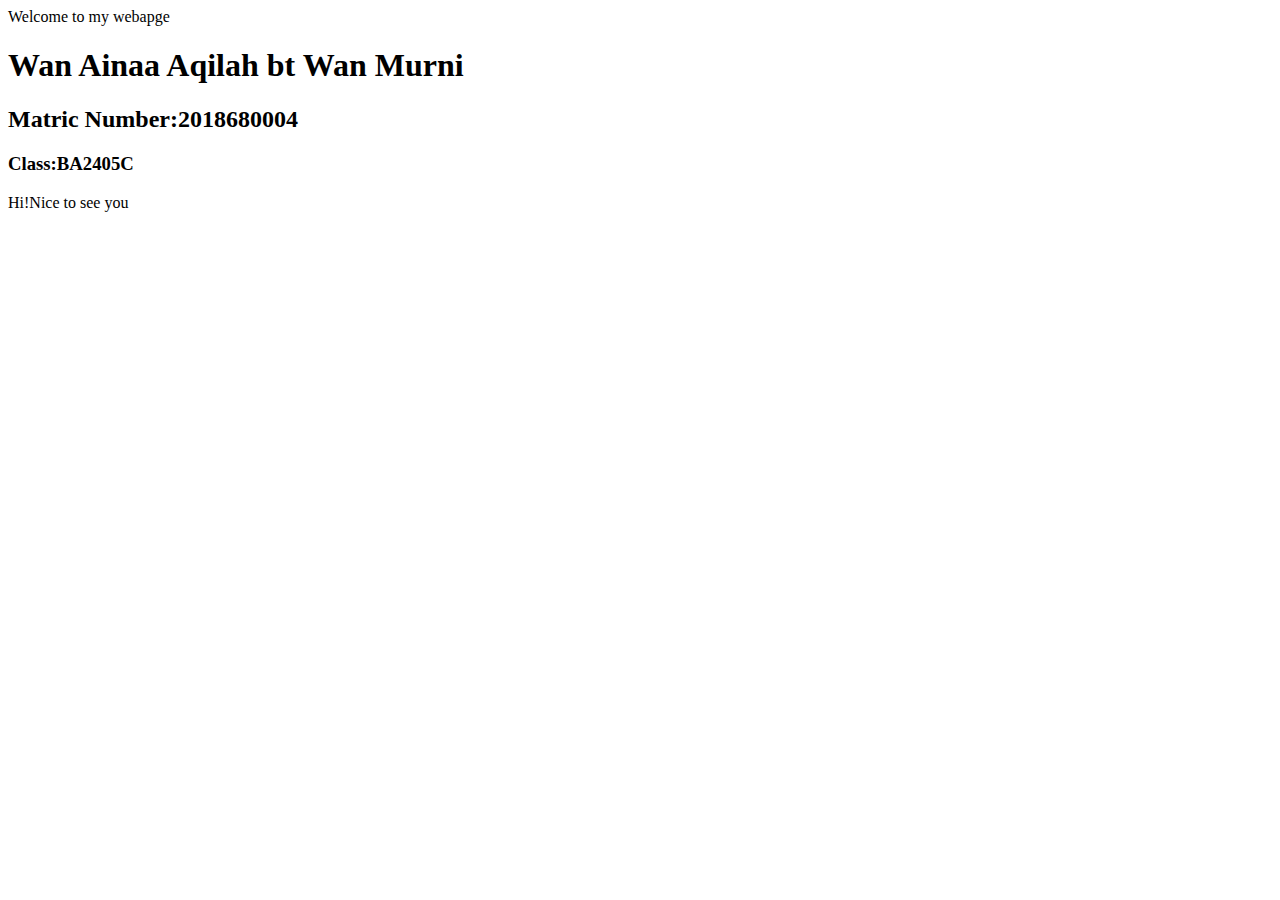
<file: index.html>
<html>
Welcome to my webapge
	<head>	
		<title>AINAA</title>
	</head>
<body>
<h1>Wan Ainaa Aqilah bt Wan Murni</h1>
<h2>Matric Number:2018680004</h2>
<h3>Class:BA2405C</h3>
<p>Hi!Nice to see you</p>
</body>
</html>
</file>
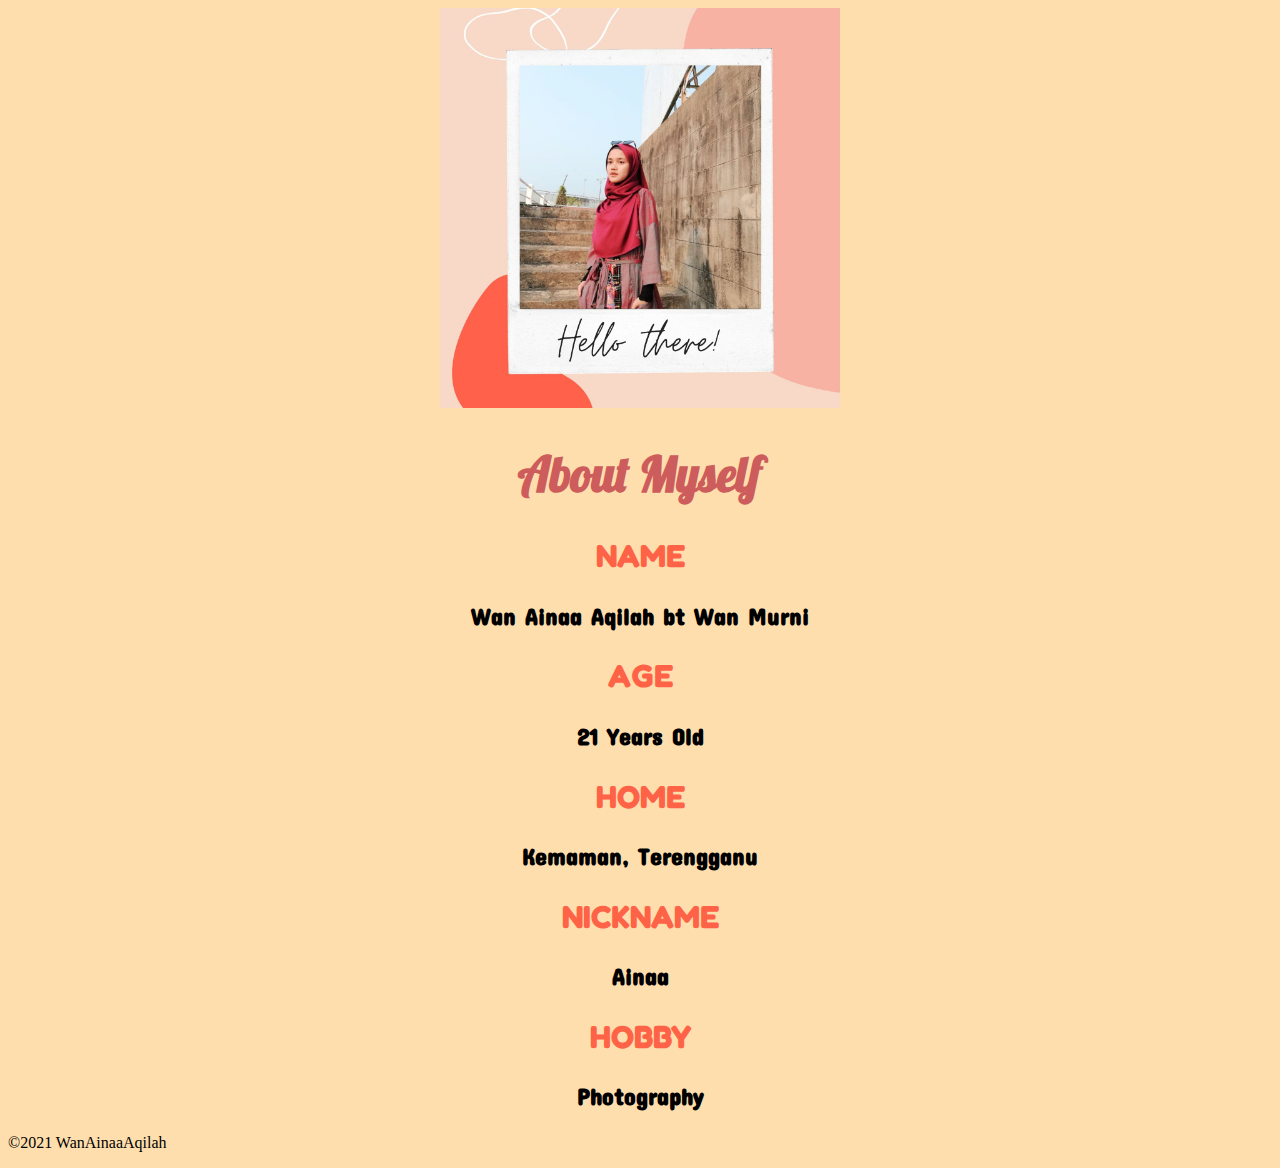
<file: biodata.html>
<!DOCTYPE html>
<html>
<head>
	<title>Biodata</title>
	<link rel="stylesheet" tupe="text/css" href="style.css">
	<link rel="preconnect" href="https://fonts.gstatic.com">
<link href="https://fonts.googleapis.com/css2?family=Lobster&display=swap" rel="stylesheet">
<link rel="preconnect" href="https://fonts.gstatic.com">
<link href="https://fonts.googleapis.com/css2?family=Fredoka+One&display=swap" rel="stylesheet">
<link rel="preconnect" href="https://fonts.gstatic.com">
<link href="https://fonts.googleapis.com/css2?family=Concert+One&display=swap" rel="stylesheet">

	<center>
		<img src = "image 3.jpg" height ="400px">
	</center>
</head>

<body>

	<h1 style = "text-align:center; color:indianred; font-size:300%">About Myself</h1>

<h2  style = "text-align:center; color:tomato; font-size:200%">NAME</h2>
<h3 style = "text-align:center; color: black; font-size:150%">Wan Ainaa Aqilah bt Wan Murni</h3>

<h2  style = "text-align:center; color:tomato; font-size:200%">AGE</h2>
<h3 style = "text-align:center; color: black; font-size:150%">21 Years Old</h3>


<h2  style = "text-align:center; color:tomato; font-size:200%">HOME</h2>
<h3 style = "text-align:center; color: black; font-size:150%">Kemaman, Terengganu</h3>
<h2  style = "text-align:center; color:tomato; font-size:200%">NICKNAME</h2>
<h3 style = "text-align:center; color: black; font-size:150%">Ainaa</h3>
<h2  style = "text-align:center; color:tomato; font-size:200%">HOBBY</h2>
<h3 style = "text-align:center; color: black; font-size:150%">Photography</h3>

</body>

<p>&copy;2021 WanAinaaAqilah<p>
</html>
</file>
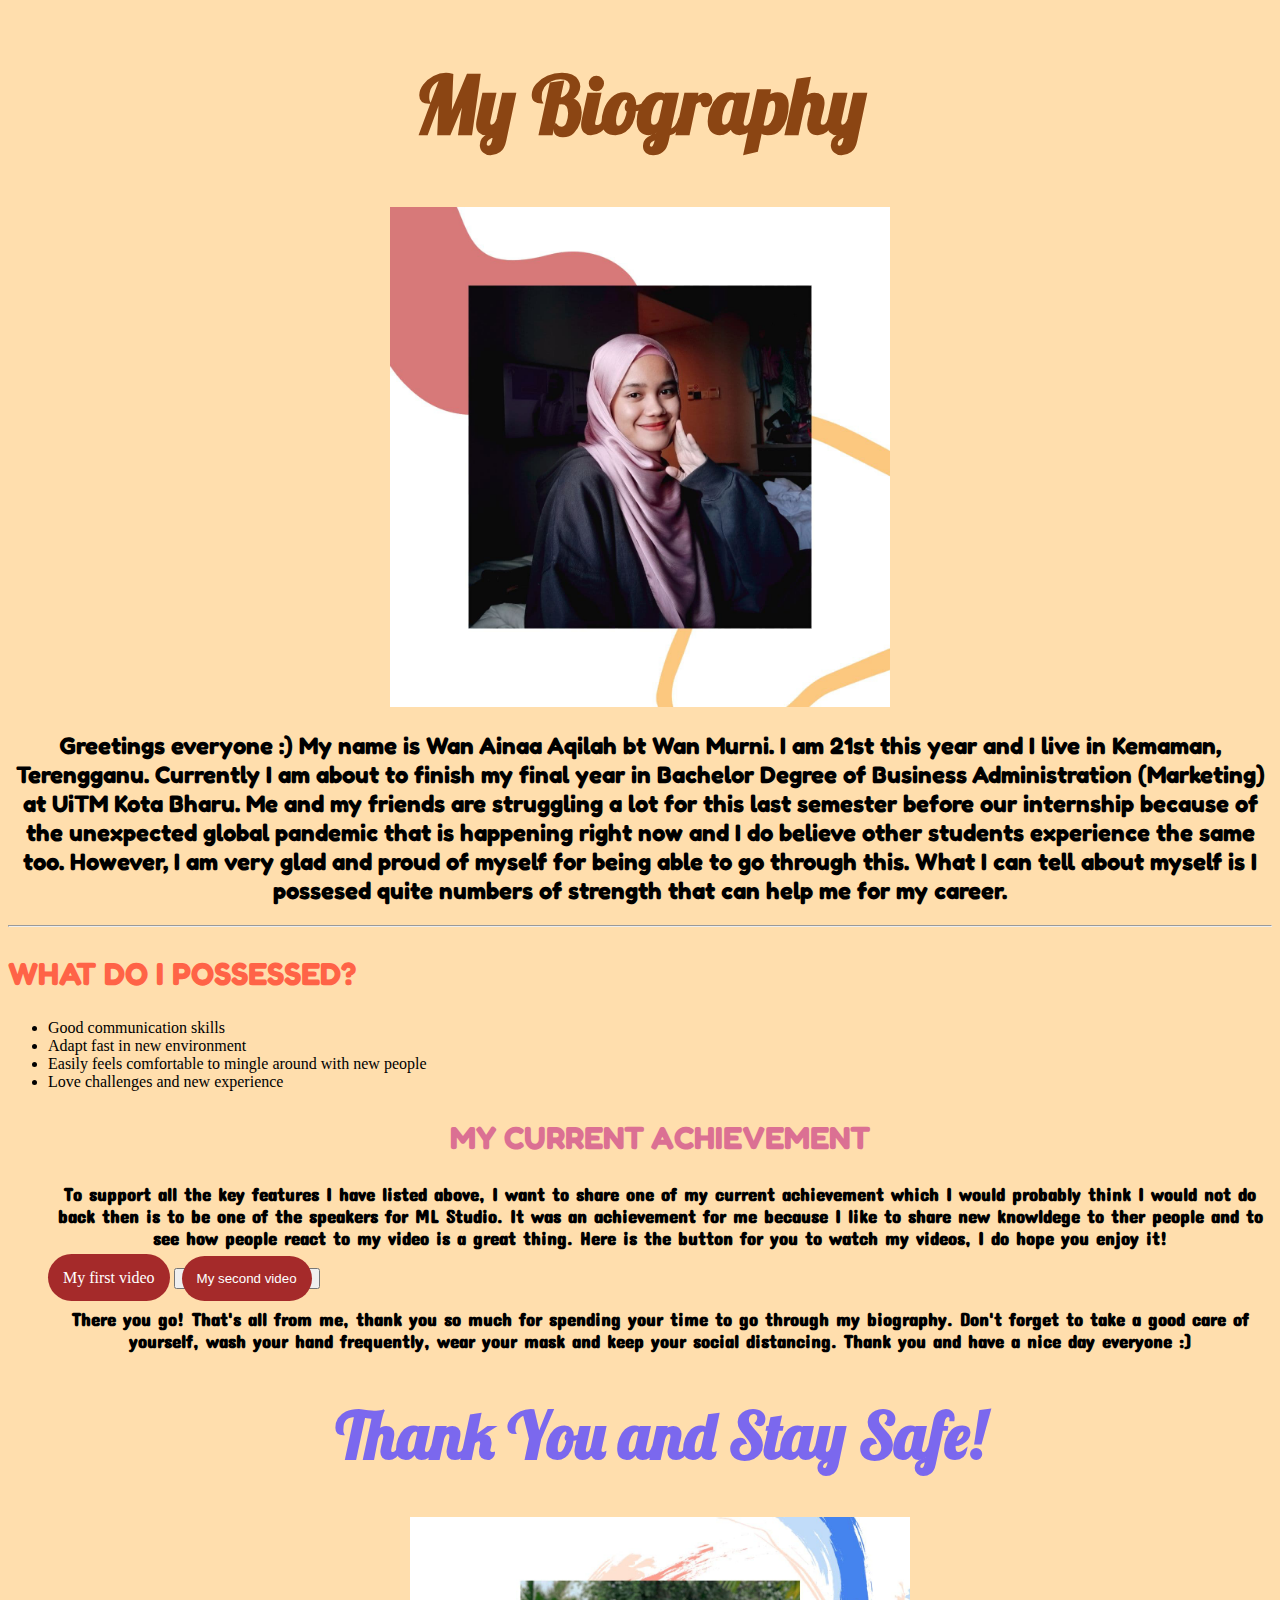
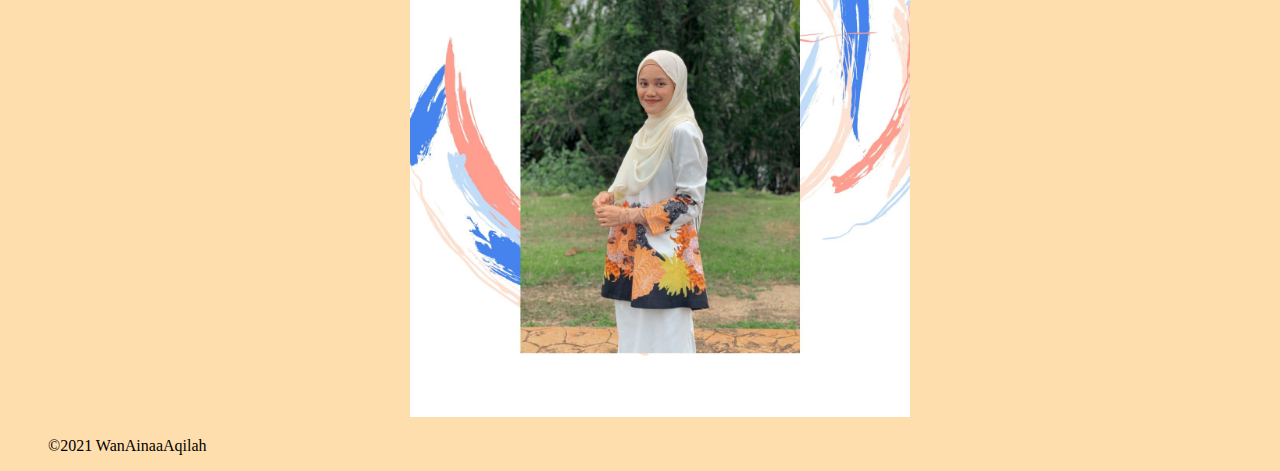
<file: biography.html>
<!DOCTYPE html>
<html>
<head>
	<title>MY PERSONAL BIOGRAPHY</title>
	<h1 style = "text-align:center; color:saddlebrown; font-size:500%">My Biography</h1>
	<link rel="stylesheet" tupe="text/css" href="style.css">
	<link rel="preconnect" href="https://fonts.gstatic.com">
<link href="https://fonts.googleapis.com/css2?family=Fredoka+One&display=swap" rel="stylesheet">
<link rel="preconnect" href="https://fonts.gstatic.com">
<link href="https://fonts.googleapis.com/css2?family=Concert+One&display=swap" rel="stylesheet">
<link rel="preconnect" href="https://fonts.gstatic.com">
<link href="https://fonts.googleapis.com/css2?family=Lobster&display=swap" rel="stylesheet">



	<center>
	<img src = "image 1.jpg" height = "500px">
</center>
</head>

<body>
<h2 style = "text-align:center">Greetings everyone :) My name is Wan Ainaa Aqilah bt Wan Murni. I am 21st this year and I live in Kemaman, Terengganu. Currently I am about to finish my final year in Bachelor Degree of Business Administration (Marketing) at UiTM Kota Bharu. Me and my friends are struggling a lot for this last semester before our internship because of the unexpected global pandemic that is happening right now and I do believe other students experience the same too. However,
 I am very glad and proud of myself for being able to go through this. What I can tell about myself is 
I possesed quite numbers of strength that can help me for my career. </h2>

<hr>

<h2 style = "color:tomato ; font-size:200%">WHAT DO I POSSESSED?</h2> 


<ul>
	<li>Good communication skills</li>
	<li>Adapt fast in new environment</li>
	<li>Easily feels comfortable to mingle around with new people</li>
	<li>Love challenges and new experience</li>

<h2 style = "text-align:center; color:palevioletred ; font-size:200%">MY CURRENT ACHIEVEMENT</h2>

<h3 style = "text-align:center"> To support all the key features I have listed above, I want to share  one of my current achievement which I would probably think I would not do back then is to be one of the speakers for ML Studio. It was an achievement for me because I like to share new knowldege to ther people and to see how people react to my video is a great thing. Here is the button for you to watch my videos, I do hope you enjoy it!</h3

	<button><a href = "https://www.youtube.com/watch?v=E9jA6mwVRQY&t=34s">My first video</a></button>
	<button><a href = "https://www.youtube.com/watch?v=A85T3fG3rqU&t=119s">My second video</a></button>

	<h3 style = "text-align:center"> There you go! That's all from me, thank you so much for spending your time to go through my biography. Don't forget to take a good care of yourself, wash your hand frequently, wear your mask and keep your social distancing. Thank you and have a nice day everyone :)</h3>
    
    <h1 style = "text-align:center; color:mediumslateblue; font-size:400%">Thank You and Stay Safe!</h1>

<center>
	<img src = "image 2.jpg" height = "500px">
</center>

<p>&copy;2021 WanAinaaAqilah<p>
	
</body>

</html>
</file>
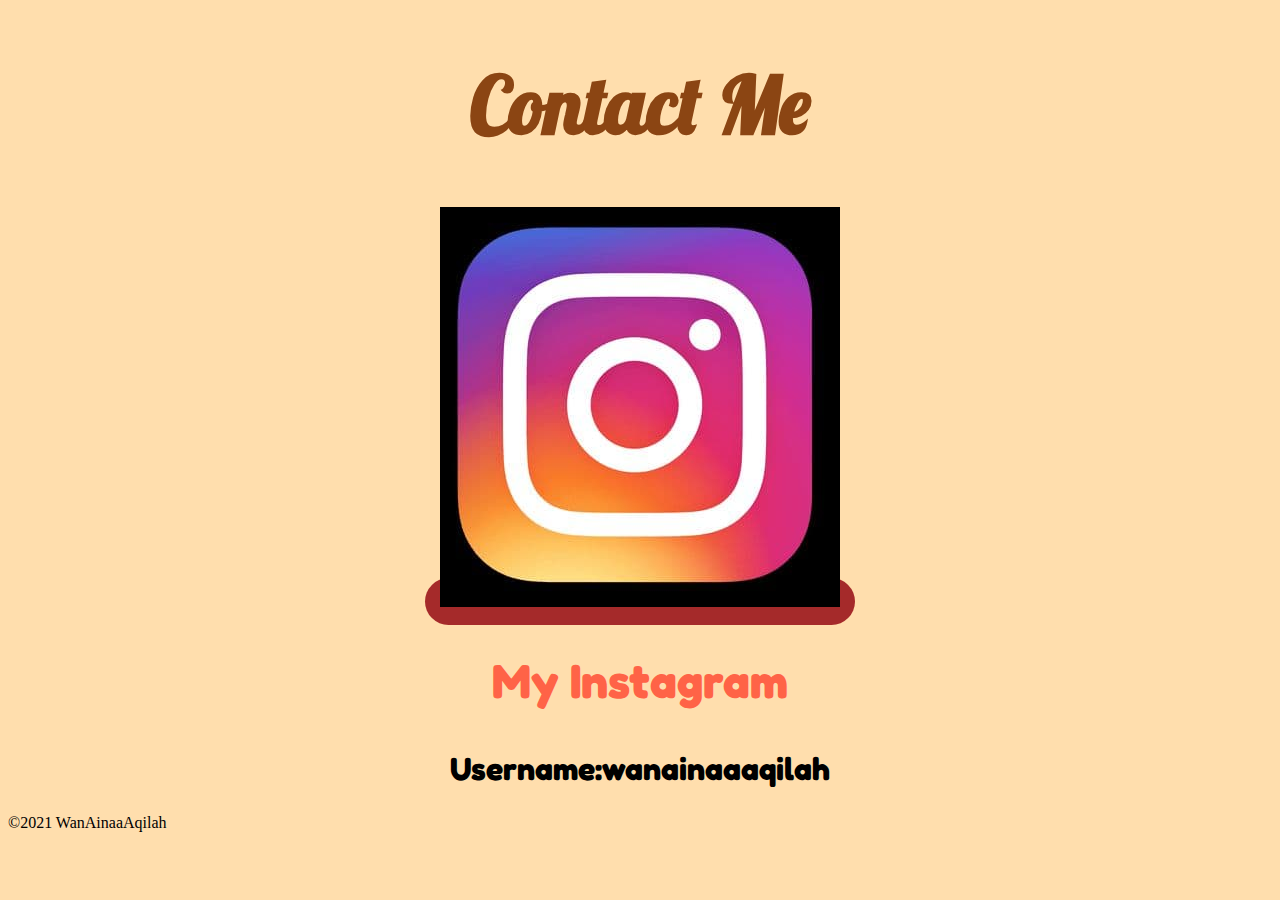
<file: contact.html>
<!DOCTYPE html>
<html>
<head>

	<title>Contact</title>
	<link rel="stylesheet" tupe="text/css" href="style.css">
	<link rel="preconnect" href="https://fonts.gstatic.com">
<link href="https://fonts.googleapis.com/css2?family=Lobster&display=swap" rel="stylesheet">
<link rel="preconnect" href="https://fonts.gstatic.com">
<link href="https://fonts.googleapis.com/css2?family=Fredoka+One&display=swap" rel="stylesheet">

</head>

 <body>

	<h1 style = "text-align:center; color:saddlebrown; font-size:500%">Contact Me</h1>

	<center>
	<a href= "https://www.instagram.com/wanainaaaqilah/"><img src="image 6.jpg"></a>
	</center>
<h2  style = "text-align:center; color:tomato; font-size:300%">My Instagram</h2>

<h2  style = "text-align:center; color:black; font-size:200%">Username:wanainaaaqilah</h2>

</body>

<p>&copy;2021 WanAinaaAqilah<p>
</html>
</file>
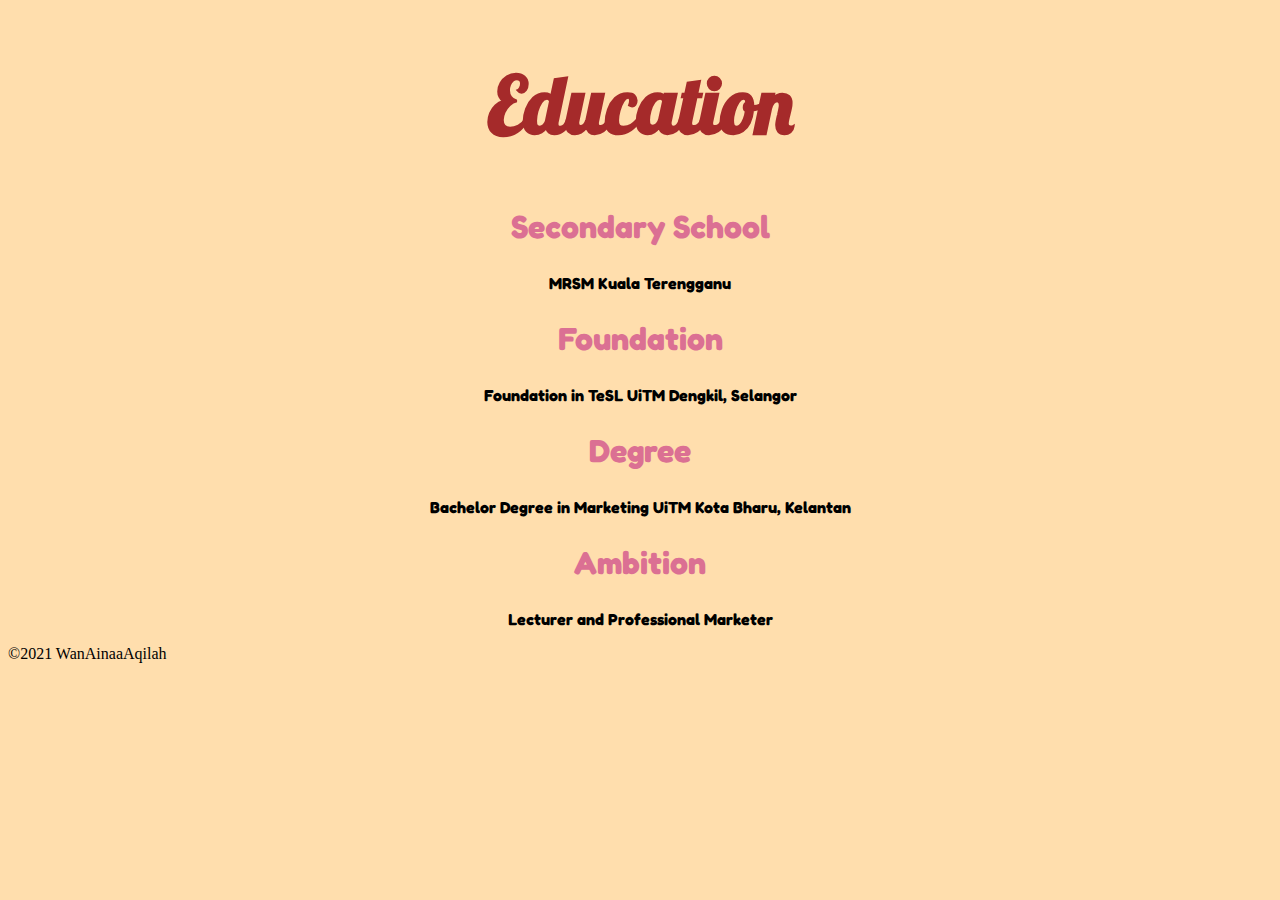
<file: Education.html>
<!DOCTYPE html>
<html>
<head>
	<title>Education</title>
	<link rel="stylesheet" tupe="text/css" href="style.css">
	<link rel="preconnect" href="https://fonts.gstatic.com">
<link href="https://fonts.googleapis.com/css2?family=Lobster&display=swap" rel="stylesheet">
<link href="https://fonts.googleapis.com/css2?family=Fredoka+One&display=swap" rel="stylesheet">
<link rel="preconnect" href="https://fonts.gstatic.com">


</head>

<body>
	<h1 style = "text-align:center; color:brown; font-size:500%">Education</h1>

	<h2  style = "text-align:center; color:palevioletred; font-size:200%">Secondary School</h2>
	<h2  style = "text-align:center; color:black; font-size:100%">MRSM Kuala Terengganu</h2>

	<h2  style = "text-align:center; color:palevioletred; font-size:200%">Foundation</h2>
	<h2  style = "text-align:center; color:black; font-size:100%">Foundation in TeSL UiTM Dengkil, Selangor</h2>
	<h2  style = "text-align:center; color:palevioletred; font-size:200%">Degree</h2>
	<h2  style = "text-align:center; color:black; font-size:100%">Bachelor Degree in Marketing UiTM Kota Bharu, Kelantan</h2>

	<h2  style = "text-align:center; color:palevioletred; font-size:200%">Ambition</h2>
	<h2  style = "text-align:center; color:black; font-size:100%">Lecturer and Professional Marketer</h2>
</body>

<p>&copy;2021 WanAinaaAqilah<p>
</html>
</file>
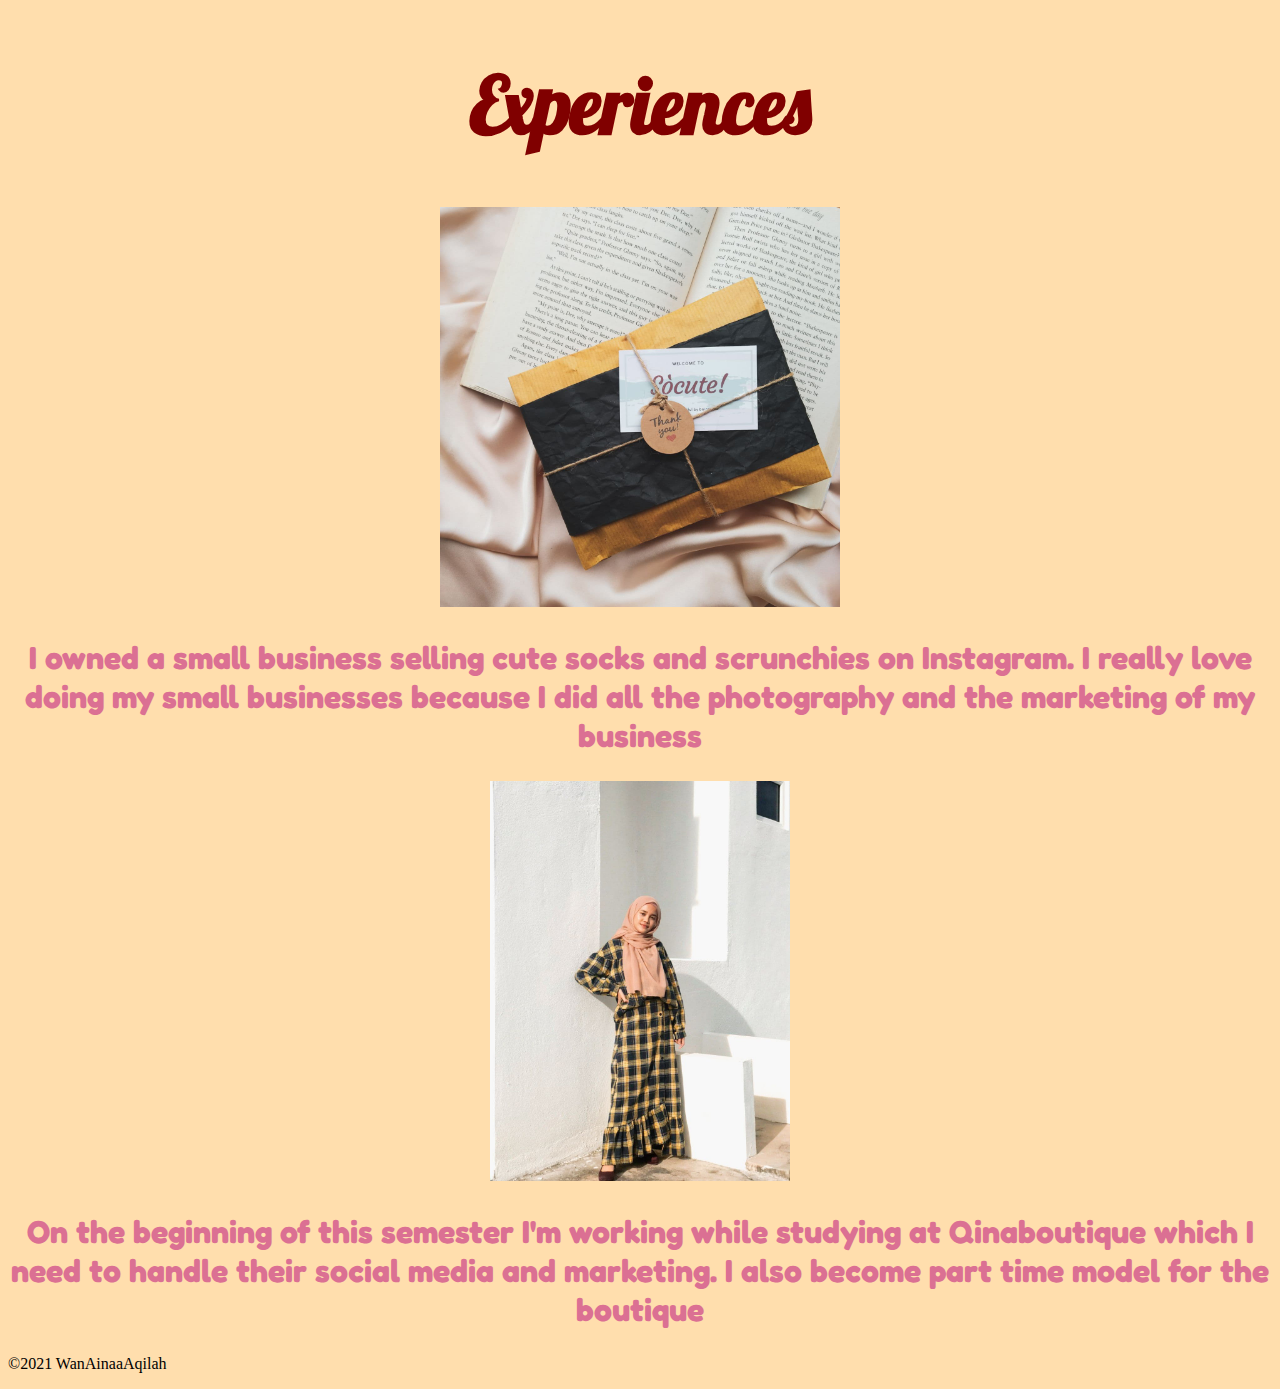
<file: experiences.html>
<!DOCTYPE html>
<html>
<head>
	<title>Experiences</title>
	<link rel="stylesheet" tupe="text/css" href="style.css">
	<link rel="preconnect" href="https://fonts.gstatic.com">
<link href="https://fonts.googleapis.com/css2?family=Lobster&display=swap" rel="stylesheet">
<link href="https://fonts.googleapis.com/css2?family=Fredoka+One&display=swap" rel="stylesheet">
<link rel="preconnect" href="https://fonts.gstatic.com">

	<h1 style = "text-align:center; color:maroon; font-size:500%">Experiences</h1>
	<center>
	<img src = "image 4.jpg" height = "400px">
</center>
</head>

<body>

<h2  style = "text-align:center; color:palevioletred; font-size:200%">I owned a small business selling cute socks and scrunchies on Instagram. I really love doing my small businesses because I did all the photography and the marketing of my business</h2>

<center>
	<img src = "image 5.jpg" height = "400px">
</center>

<h2  style = "text-align:center; color:palevioletred; font-size:200%">On the beginning of this semester I'm working while studying at Qinaboutique which I need to handle their social media and marketing. I also become part time model for the boutique</h2>

</body>

<p>&copy;2021 WanAinaaAqilah<p>
</html>
</file>
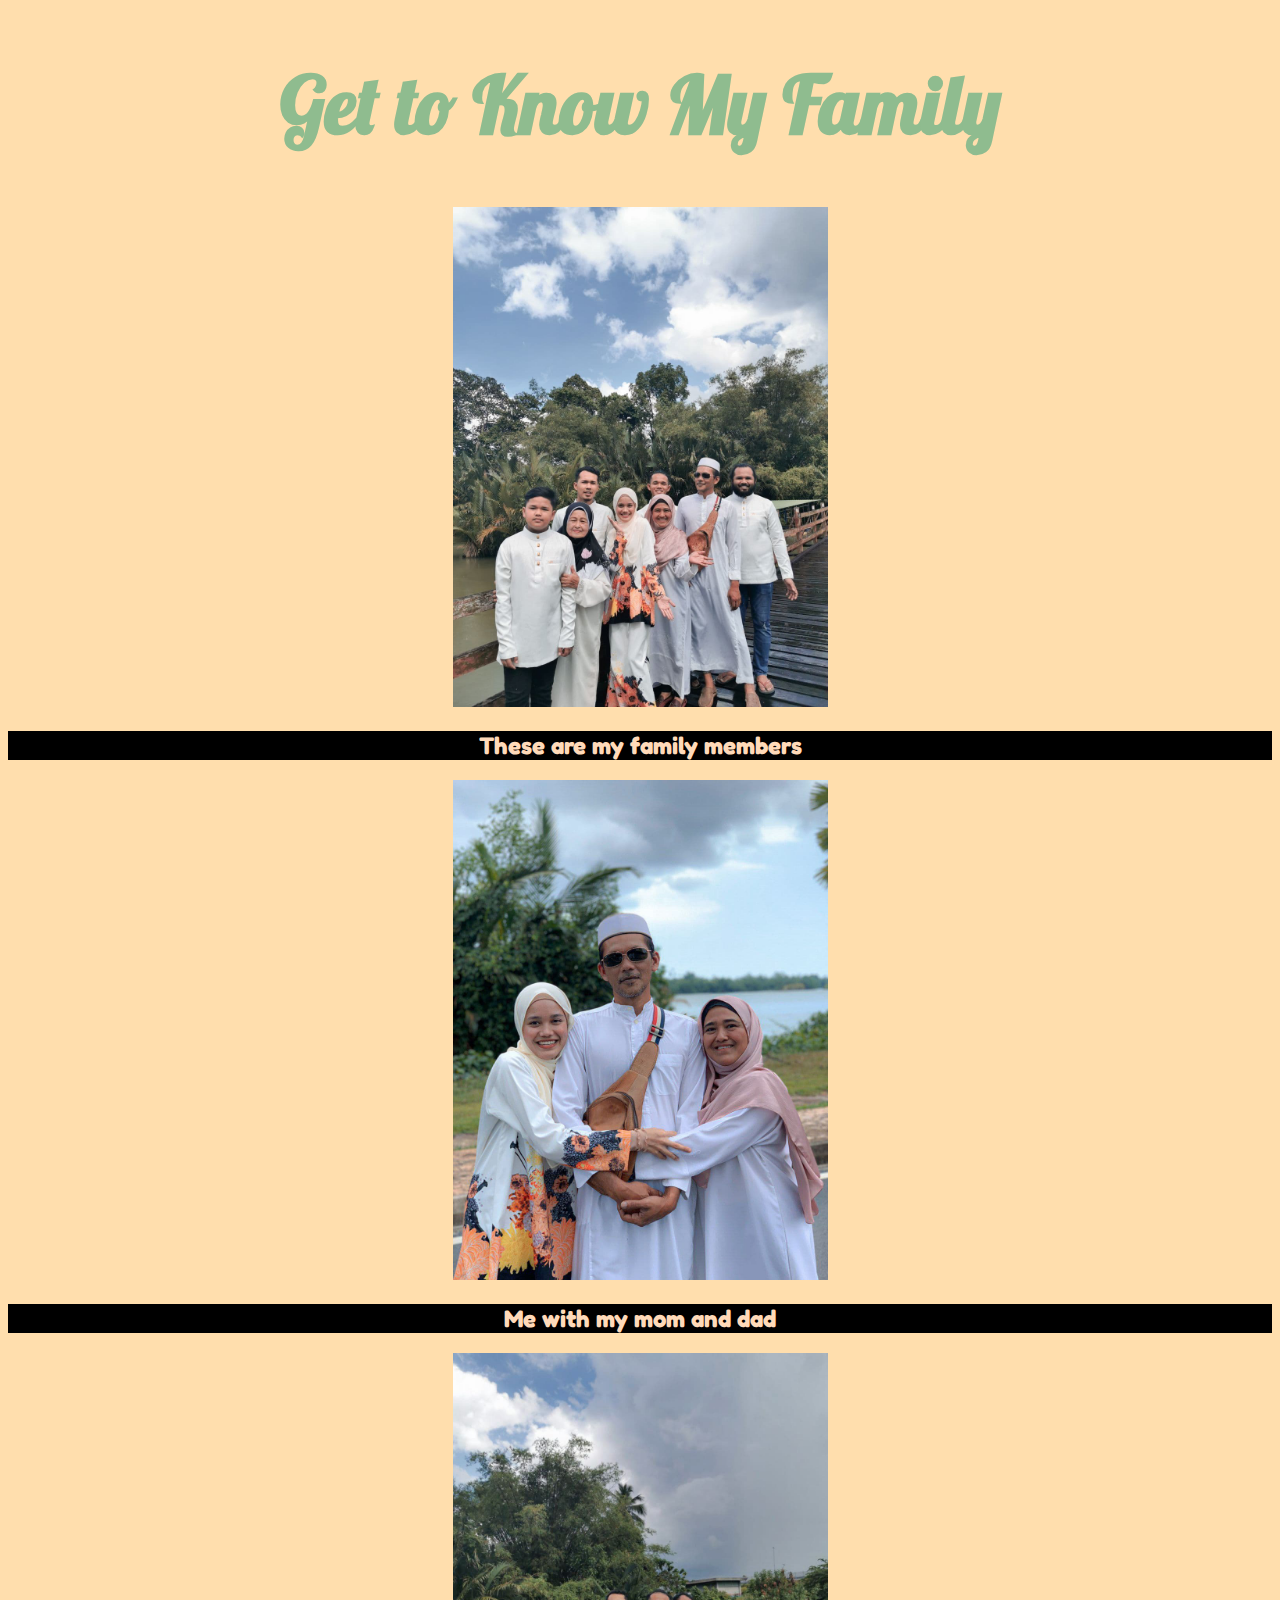
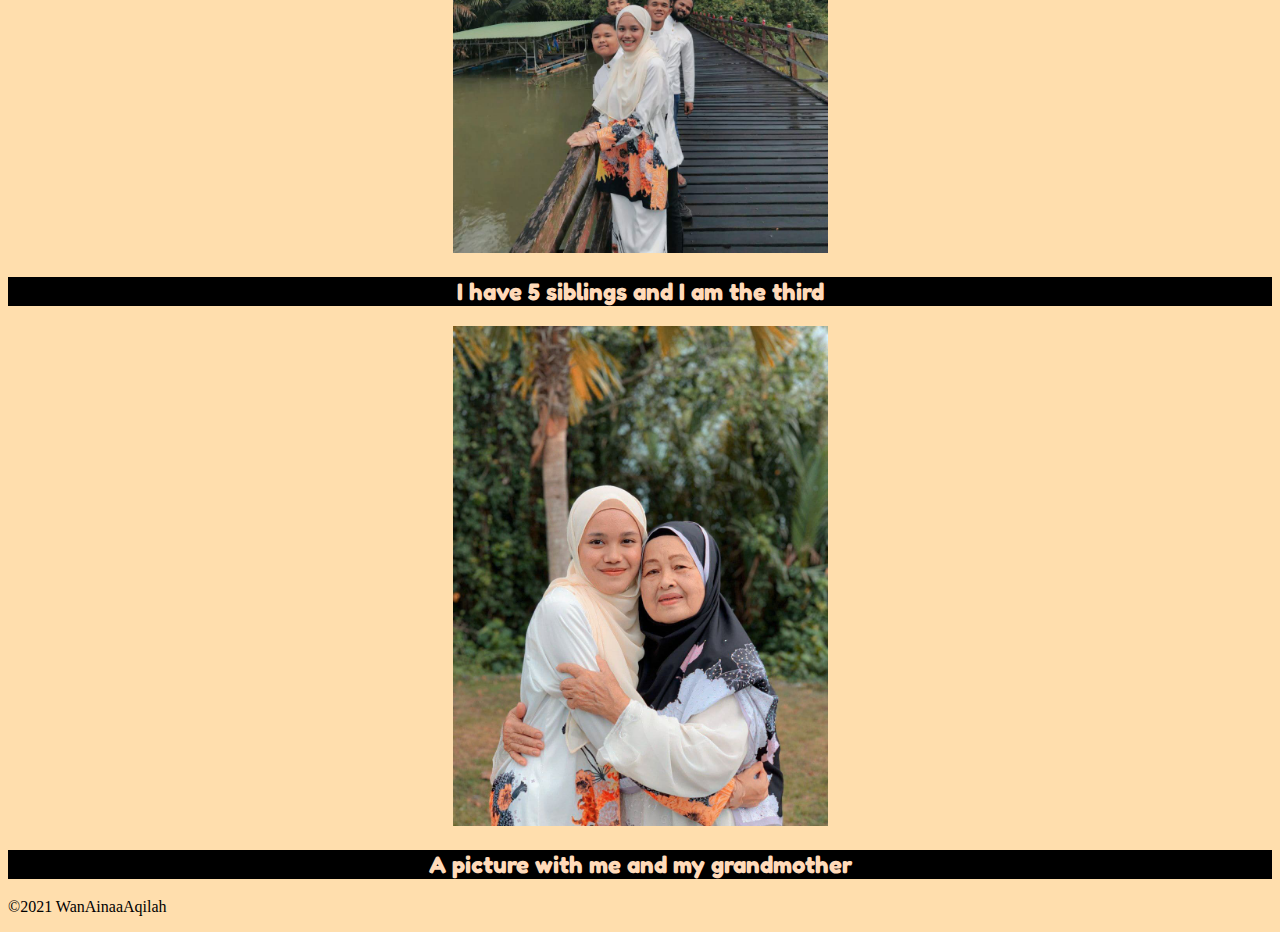
<file: Family.html>
<!DOCTYPE html>
<html>
<head>
	<title>My Family</title>
	<link rel="stylesheet" tupe="text/css" href="style.css">
	<link rel="preconnect" href="https://fonts.gstatic.com">
<link href="https://fonts.googleapis.com/css2?family=Lobster&display=swap" rel="stylesheet">
<link rel="preconnect" href="https://fonts.gstatic.com">
<link href="https://fonts.googleapis.com/css2?family=Fredoka+One&display=swap" rel="stylesheet">


<h1 style = "text-align:center; color:darkseagreen; font-size:500%">Get to Know My Family</h1>

<center>
	<img src = "image 10.jpg" height = "500px">
	<h2 style ="text-align:center; color:peachpuff ; background-color:black"> These are my family members</h2>

	<img src = "image 12.jpg" height = "500px">
	<h2 style ="text-align:center; color:peachpuff ; background-color:black"> Me with my mom and dad</h2>

	
	<img src = "image 11.jpg" height = "500px">
	<h2 style ="text-align:center; color:peachpuff ; background-color:black"> I have 5 siblings and I am the third</h2>

	<img src = "image 9.jpg" height = "500px">
	<h2 style ="text-align:center; color:peachpuff ; background-color:black"> A picture with me and my grandmother</h2>

</center>



</head>
<body>

</body>

<p>&copy;2021 WanAinaaAqilah<p>
</html>
</file>
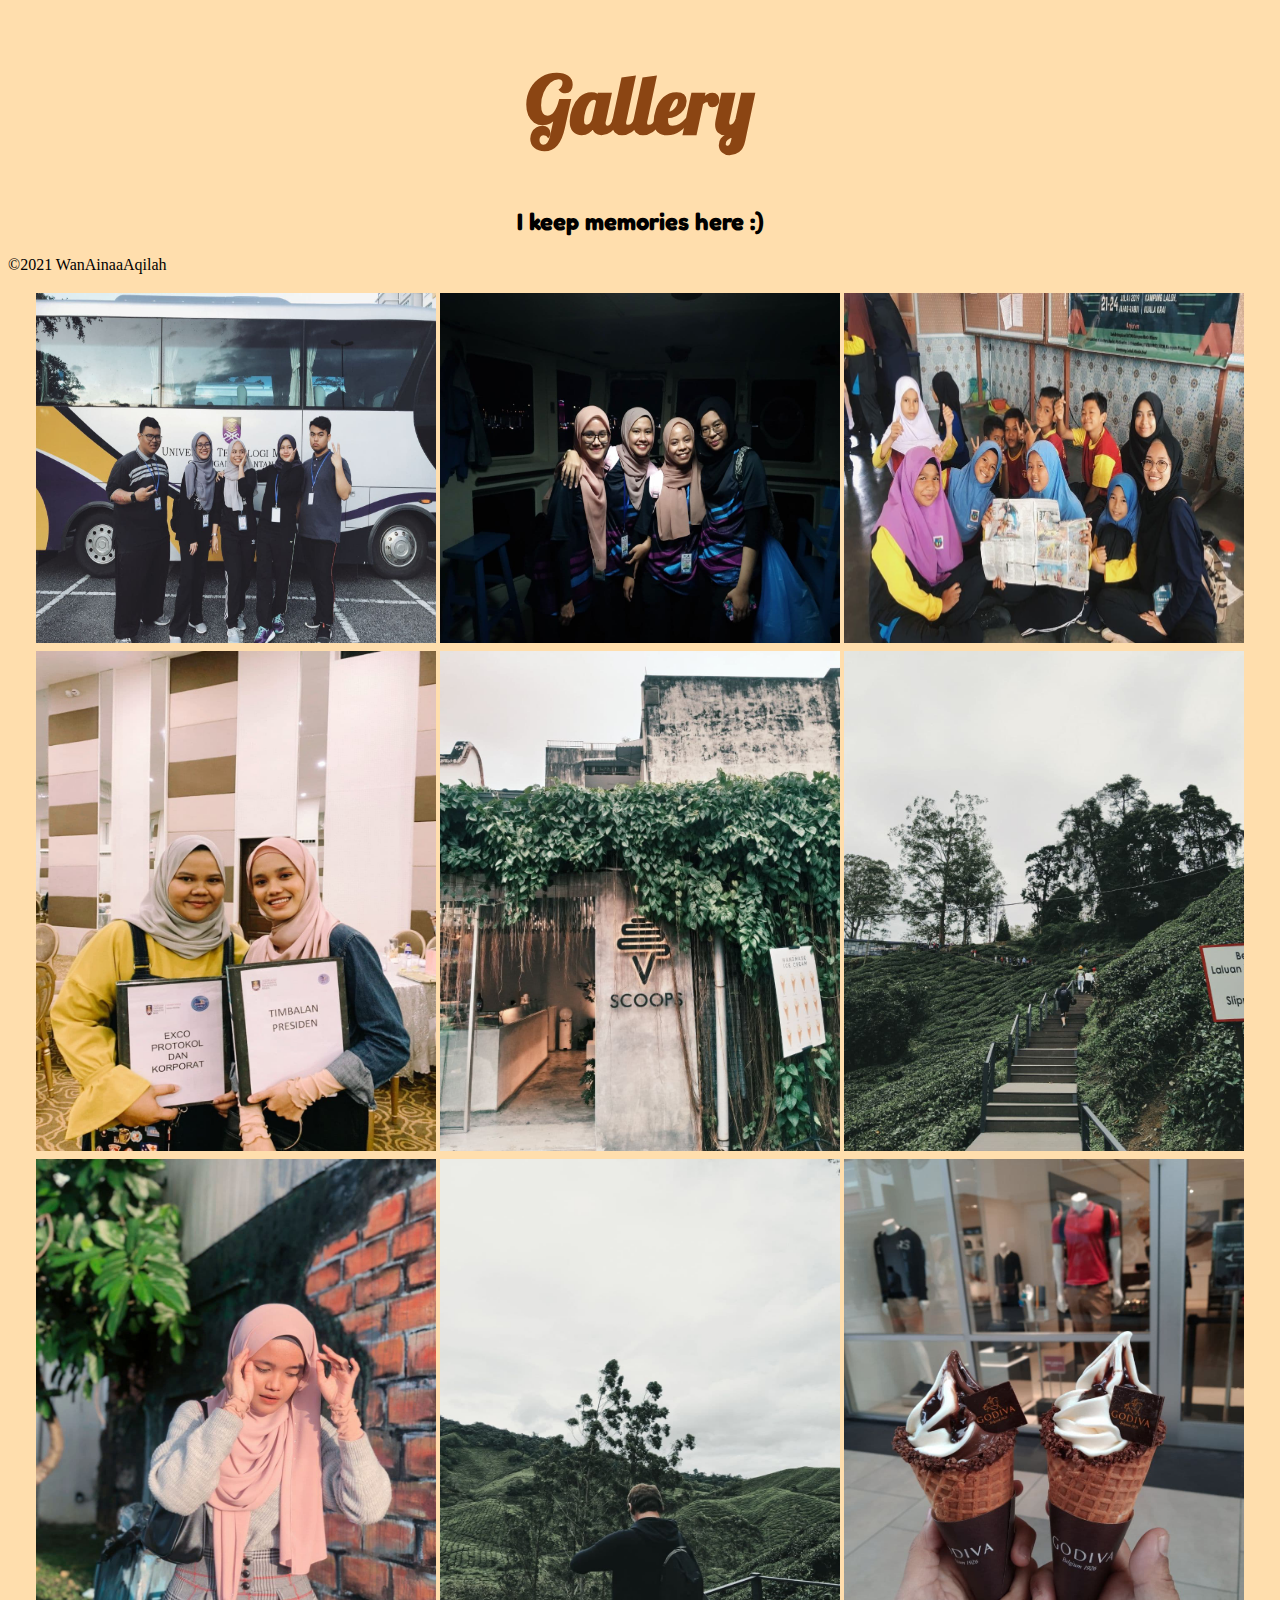
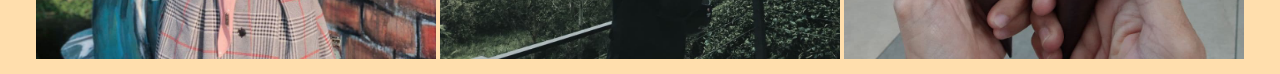
<file: Gallery.html>
<!DOCTYPE html>
<html>
<head>
		<title>Gallery</title>
		<link rel="stylesheet" tupe="text/css" href="style.css">
	<link rel="preconnect" href="https://fonts.gstatic.com">
<link href="https://fonts.googleapis.com/css2?family=Lobster&display=swap" rel="stylesheet">
<link rel="preconnect" href="https://fonts.gstatic.com">
<link href="https://fonts.googleapis.com/css2?family=Fredoka+One&display=swap" rel="stylesheet">
<link rel="preconnect" href="https://fonts.gstatic.com">
<link href="https://fonts.googleapis.com/css2?family=Concert+One&display=swap" rel="stylesheet">

		<h1 style = "text-align:center; color:saddlebrown; font-size:500%">Gallery</h1>
		<h2 style = "text-align:center; color:black">I keep memories here :)</h2>
<table align="center">
	<tr>
		<td>
			<img src = "image 24.jpg" height = "350px" width = "400px">

		</td>

		<td>
			<img src = "image 22.jpg" height = "350px" width = "400px">
		</td>

		<td>
			<img src = "image 21.jpg" height = "350px" width = "400px">
		</td>

	</tr>

	<tr>
		<td>
			<img src = "image 23.jpg" height = "500px" width = "400px">

		</td>

		<td>
			<img src = "image 18.jpg" height = "500px" width = "400px">
		</td>

		<td>
			<img src = "image 17.jpg" height = "500px" width = "400px">
		</td>

	</tr>



	<tr>
		<td>
			<img src = "image 19.jpg" height = "500px" width = "400px">

		</td>

		<td>
			<img src = "image 16.jpg" height = "500px" width = "400px">
		</td>

		<td>
			<img src = "image 15.jpg" height = "500px" width = "400px">
		</td>

	</tr>

<p>&copy;2021 WanAinaaAqilah<p>
		
		</html>
</file>
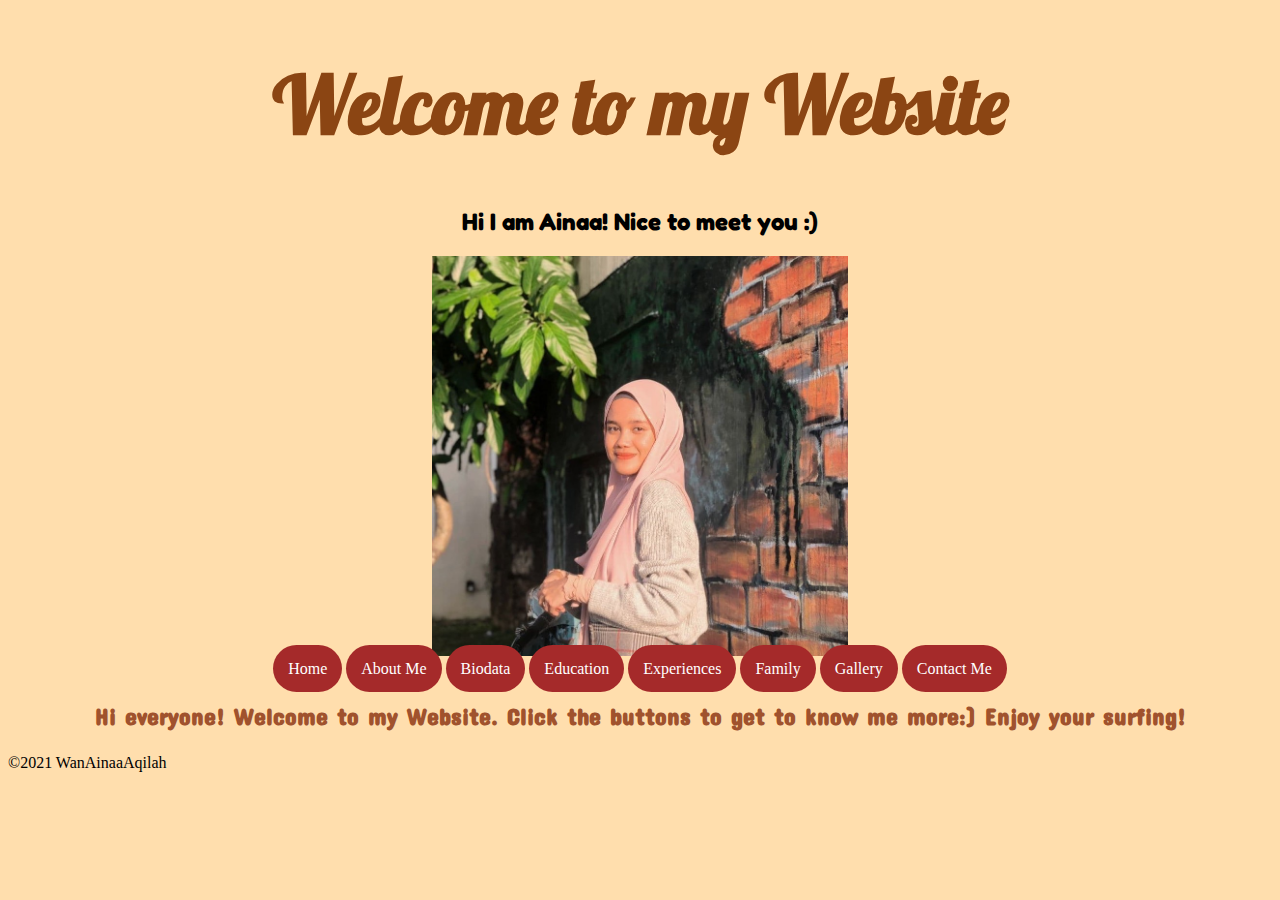
<file: Homepage.html>
<!DOCTYPE html>
<html>
<head>
	<title>Personal Website</title>
	<link rel="stylesheet" tupe="text/css" href="style.css">
	<link rel="preconnect" href="https://fonts.gstatic.com">
<link href="https://fonts.googleapis.com/css2?family=Lobster&display=swap" rel="stylesheet">
<link rel="preconnect" href="https://fonts.gstatic.com">
<link href="https://fonts.googleapis.com/css2?family=Fredoka+One&display=swap" rel="stylesheet">
<link rel="preconnect" href="https://fonts.gstatic.com">
<link href="https://fonts.googleapis.com/css2?family=Concert+One&display=swap" rel="stylesheet">


	<h1 style = "text-align:center; color:saddlebrown; font-size:500%">Welcome to my Website</h1>

	<h2 style = "text-align:center; color:black">Hi I am Ainaa! Nice to meet you :)</h2>
	
	<center>
		<img src = "image 8.jpg" height ="400px">
	</center>

</head>


<body>

<center>
<a href = "Homepage.html">Home</a>
<a href = "biography.html">About Me</a>
<a href = "biodata.html">Biodata</a>
<a href = "Education.html">Education</a>
<a href = "experiences.html">Experiences</a>
<a href = "Family.html">Family</a>
<a href = "Gallery.html">Gallery</a>
<a href = "contact.html">Contact Me</a>
</center> 


<p align="justify">

<h3 style = "text-align:center ; color:sienna; font-size:150%">Hi everyone! Welcome to my Website. Click the buttons to get to know me more:) Enjoy your surfing!  </h3>

<p>&copy;2021 WanAinaaAqilah<p>

</p>
</body>


</html>
</file>
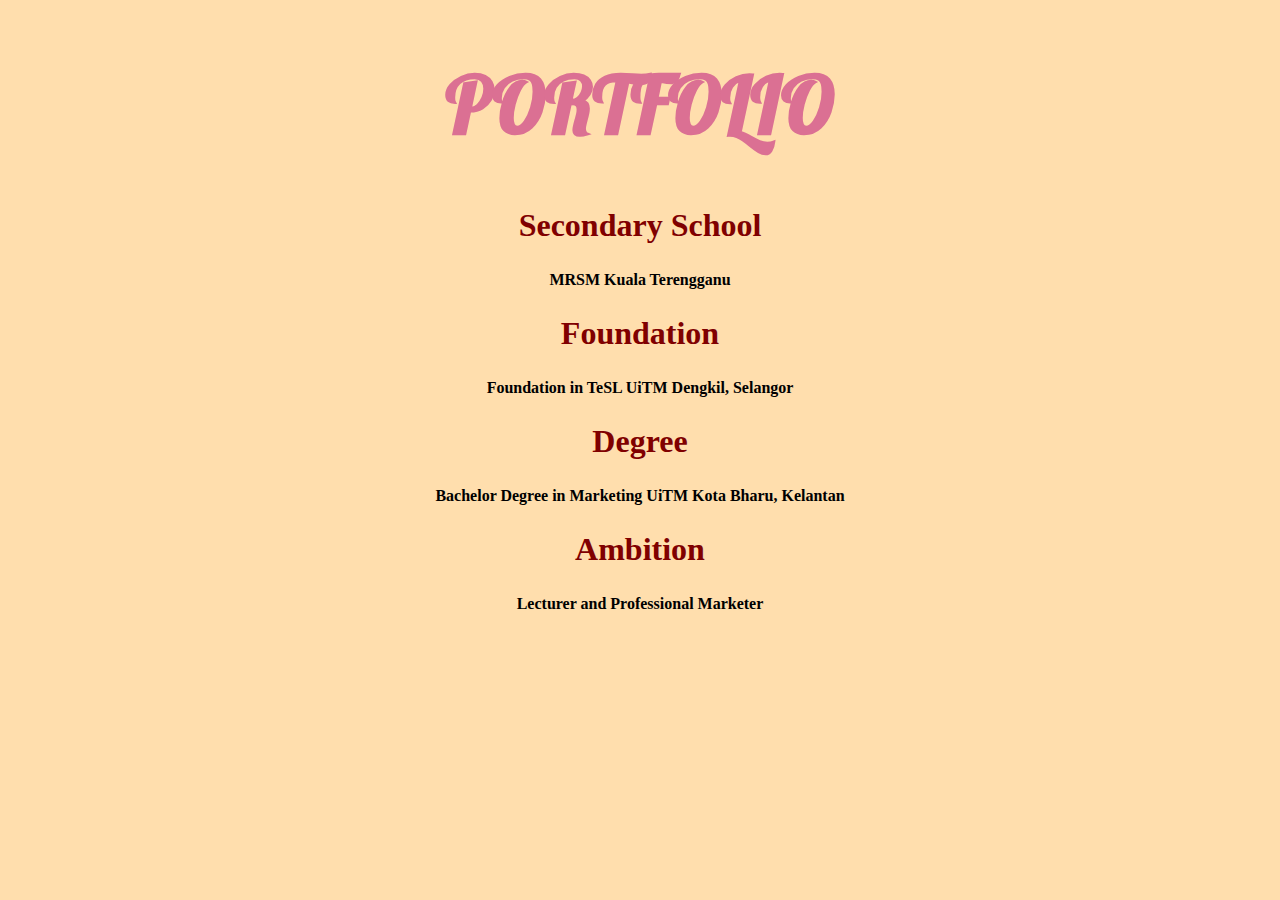
<file: Portfolio.html>
<!DOCTYPE html>
<html>
<head>
	<title>Portfolio</title>
	<link rel="stylesheet" tupe="text/css" href="style.css">
	<link rel="preconnect" href="https://fonts.gstatic.com">
<link href="https://fonts.googleapis.com/css2?family=Lobster&display=swap" rel="stylesheet">


</head>

<body>
	<h1 style = "text-align:center; color:palevioletred; font-size:500%">PORTFOLIO</h1>

	<h2  style = "text-align:center; color:maroon; font-size:200%">Secondary School</h2>
	<h2  style = "text-align:center; color:black; font-size:100%">MRSM Kuala Terengganu</h2>

	<h2  style = "text-align:center; color:maroon; font-size:200%">Foundation</h2>
	<h2  style = "text-align:center; color:black; font-size:100%">Foundation in TeSL UiTM Dengkil, Selangor</h2>
	<h2  style = "text-align:center; color:maroon; font-size:200%">Degree</h2>
	<h2  style = "text-align:center; color:black; font-size:100%">Bachelor Degree in Marketing UiTM Kota Bharu, Kelantan</h2>

	<h2  style = "text-align:center; color:maroon; font-size:200%">Ambition</h2>
	<h2  style = "text-align:center; color:black; font-size:100%">Lecturer and Professional Marketer</h2>
</body>


</html>
</file>
<file: style.css>
body
{
	background-color:navajowhite;
}

a
{
	color:white;
	background-color:brown;
	padding:15px;
	text-align:center;
	text-decoration:none;
	border-radius:25px;
	display:inline block;
}

h1
{
	font-family: 'Lobster', cursive;
}

h2
{
	font-family: 'Fredoka One', cursive;
}

h3
{
	font-family: 'Concert One', cursive;
}
</file>
